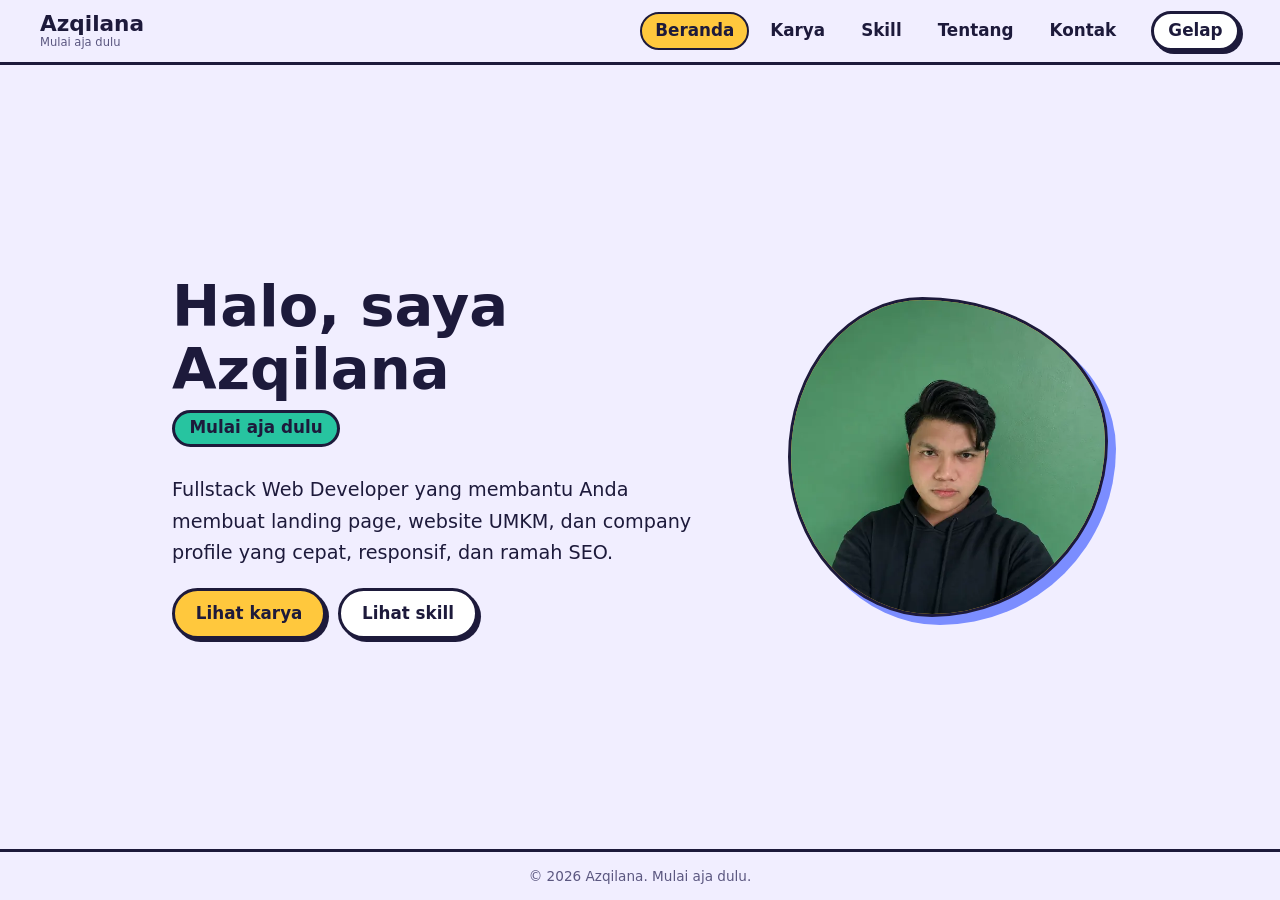
<file: index.html>
<!doctype html>
<html lang="id" data-theme="light">
    <head>
        <meta charset="UTF-8" />
        <meta name="viewport" content="width=device-width, initial-scale=1" />
        <title>Beranda | Azqilana</title>
        <meta
            name="description"
            content="Azqilana, Fullstack Web Developer yang membantu membuat landing page, website UMKM, dan company profile yang cepat, responsif, dan ramah SEO."
        />
        <meta property="og:title" content="Azqilana | Junior Web Developer" />
        <meta
            property="og:description"
            content="Azqilana, Fullstack Web Developer yang membantu membuat landing page, website UMKM, dan company profile yang cepat, responsif, dan ramah SEO."
        />
        <meta property="og:image" content="https://azqilana.my.id/pp.jpg" />
        <link
            rel="agent-discovery"
            type="application/ai-catalog+json"
            href="/.well-known/ard.json"
        />
        <link
            rel="agent-discovery"
            type="application/ai-catalog+json"
            href="ai-catalog.json"
        />
        <link rel="icon" href="favicon.ico" />
        <link rel="stylesheet" href="style.css" />
        <script>
            (function () {
                var t,
                    m = /[?&]tema=(dark|light)/.exec(location.search);
                t = m && m[1];
                try {
                    t = t || localStorage.getItem("tema");
                } catch (e) {}
                if (!t && /^tema:(dark|light)$/.test(window.name))
                    t = window.name.slice(5);
                t =
                    t ||
                    (matchMedia("(prefers-color-scheme: dark)").matches
                        ? "dark"
                        : "light");
                document.documentElement.dataset.theme = t;
            })();
        </script>
    </head>
    <body data-page="index.html">
        <header class="bar">
            <a class="logo" href="index.html"
                ><b>Azqilana</b><small>Mulai aja dulu</small></a
            >
            <nav id="nav" aria-label="Menu utama">
                <a href="index.html" aria-current="page">Beranda</a
                ><a href="karya.html">Karya</a><a href="skill.html">Skill</a
                ><a href="tentang.html">Tentang</a
                ><a href="kontak.html">Kontak</a>
            </nav>
            <button id="tema" type="button">
                <span class="ico" aria-hidden="true">☾︎</span
                ><span class="lbl">Gelap</span></button
            ><button
                id="menu"
                type="button"
                aria-label="Buka menu"
                aria-expanded="false"
                aria-controls="nav"
            >
                <span class="bars"></span>
            </button>
        </header>
        <main>
            <section class="hero">
                <div>
                    <h1>Halo, saya Azqilana</h1>
                    <p class="tag">Mulai aja dulu</p>
                    <p class="lead">
                        Fullstack Web Developer yang membantu Anda membuat
                        landing page, website UMKM, dan company profile yang
                        cepat, responsif, dan ramah SEO.
                    </p>
                    <div class="row">
                        <a class="btn" href="karya.html">Lihat karya</a
                        ><a class="btn alt" href="skill.html">Lihat skill</a>
                    </div>
                </div>
                <img
                    class="photo"
                    src="pp.webp"
                    width="600"
                    height="600"
                    alt="Foto profil Azqilana"
                    fetchpriority="high"
                    decoding="async"
                />
            </section>
        </main>
        <footer>© 2026 Azqilana. Mulai aja dulu.</footer>
        <script src="site.js"></script>
    </body>
</html>
</file>
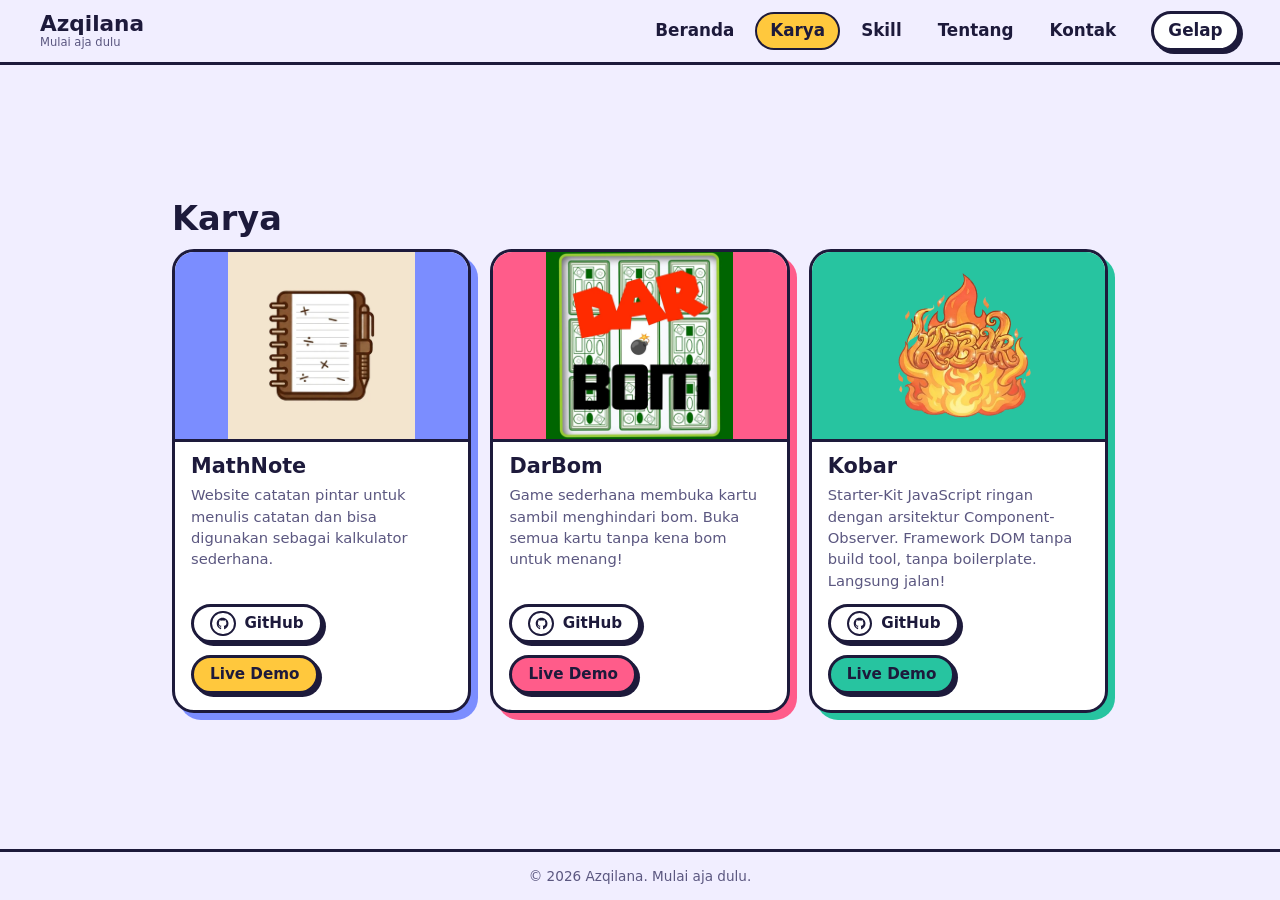
<file: karya.html>
<!doctype html>
<html lang="id" data-theme="light">
    <head>
        <meta charset="UTF-8" />
        <meta name="viewport" content="width=device-width, initial-scale=1" />
        <title>Karya | Azqilana</title>
        <meta
            name="description"
            content="Karya Azqilana: MathNote, DarBom, dan Kobar."
        />
        <meta property="og:title" content="Azqilana | Junior Web Developer" />
        <meta
            property="og:description"
            content="Karya Azqilana: MathNote, DarBom, dan Kobar."
        />
        <meta property="og:image" content="https://azqilana.my.id/pp.jpg" />
        <link
            rel="agent-discovery"
            type="application/ai-catalog+json"
            href="/.well-known/ard.json"
        />
        <link
            rel="agent-discovery"
            type="application/ai-catalog+json"
            href="ai-catalog.json"
        />
        <link rel="icon" href="favicon.ico" />
        <link rel="stylesheet" href="style.css" />
        <script>
            (function () {
                var t,
                    m = /[?&]tema=(dark|light)/.exec(location.search);
                t = m && m[1];
                try {
                    t = t || localStorage.getItem("tema");
                } catch (e) {}
                if (!t && /^tema:(dark|light)$/.test(window.name))
                    t = window.name.slice(5);
                t =
                    t ||
                    (matchMedia("(prefers-color-scheme: dark)").matches
                        ? "dark"
                        : "light");
                document.documentElement.dataset.theme = t;
            })();
        </script>
    </head>
    <body data-page="karya.html">
        <svg xmlns="http://www.w3.org/2000/svg" style="display: none">
            <symbol id="linkedin" viewBox="0 0 640 640">
                <path
                    fill="#0077b5"
                    d="M196.3 512L103.4 512L103.4 212.9L196.3 212.9L196.3 512zM149.8 172.1C120.1 172.1 96 147.5 96 117.8C96 103.5 101.7 89.9 111.8 79.8C121.9 69.7 135.6 64 149.8 64C164 64 177.7 69.7 187.8 79.8C197.9 89.9 203.6 103.6 203.6 117.8C203.6 147.5 179.5 172.1 149.8 172.1zM543.9 512L451.2 512L451.2 366.4C451.2 331.7 450.5 287.2 402.9 287.2C354.6 287.2 347.2 324.9 347.2 363.9L347.2 512L254.4 512L254.4 212.9L343.5 212.9L343.5 253.7L344.8 253.7C357.2 230.2 387.5 205.4 432.7 205.4C526.7 205.4 544 267.3 544 347.7L544 512L543.9 512z"
                />
            </symbol>
            <symbol id="github" viewBox="0 0 640 640">
                <path
                    fill="currentColor"
                    d="M237.9 461.4C237.9 463.4 235.6 465 232.7 465C229.4 465.3 227.1 463.7 227.1 461.4C227.1 459.4 229.4 457.8 232.3 457.8C235.3 457.5 237.9 459.1 237.9 461.4zM206.8 456.9C206.1 458.9 208.1 461.2 211.1 461.8C213.7 462.8 216.7 461.8 217.3 459.8C217.9 457.8 216 455.5 213 454.6C210.4 453.9 207.5 454.9 206.8 456.9zM251 455.2C248.1 455.9 246.1 457.8 246.4 460.1C246.7 462.1 249.3 463.4 252.3 462.7C255.2 462 257.2 460.1 256.9 458.1C256.6 456.2 253.9 454.9 251 455.2zM316.8 72C178.1 72 72 177.3 72 316C72 426.9 141.8 521.8 241.5 555.2C254.3 557.5 258.8 549.6 258.8 543.1C258.8 536.9 258.5 502.7 258.5 481.7C258.5 481.7 188.5 496.7 173.8 451.9C173.8 451.9 162.4 422.8 146 415.3C146 415.3 123.1 399.6 147.6 399.9C147.6 399.9 172.5 401.9 186.2 425.7C208.1 464.3 244.8 453.2 259.1 446.6C261.4 430.6 267.9 419.5 275.1 412.9C219.2 406.7 162.8 398.6 162.8 302.4C162.8 274.9 170.4 261.1 186.4 243.5C183.8 237 175.3 210.2 189 175.6C209.9 169.1 258 202.6 258 202.6C278 197 299.5 194.1 320.8 194.1C342.1 194.1 363.6 197 383.6 202.6C383.6 202.6 431.7 169 452.6 175.6C466.3 210.3 457.8 237 455.2 243.5C471.2 261.2 481 275 481 302.4C481 398.9 422.1 406.6 366.2 412.9C375.4 420.8 383.2 435.8 383.2 459.3C383.2 493 382.9 534.7 382.9 542.9C382.9 549.4 387.5 557.3 400.2 555C500.2 521.8 568 426.9 568 316C568 177.3 455.5 72 316.8 72zM169.2 416.9C167.9 417.9 168.2 420.2 169.9 422.1C171.5 423.7 173.8 424.4 175.1 423.1C176.4 422.1 176.1 419.8 174.4 417.9C172.8 416.3 170.5 415.6 169.2 416.9zM158.4 408.8C157.7 410.1 158.7 411.7 160.7 412.7C162.3 413.7 164.3 413.4 165 412C165.7 410.7 164.7 409.1 162.7 408.1C160.7 407.5 159.1 407.8 158.4 408.8zM190.8 444.4C189.2 445.7 189.8 448.7 192.1 450.6C194.4 452.9 197.3 453.2 198.6 451.6C199.9 450.3 199.3 447.3 197.3 445.4C195.1 443.1 192.1 442.8 190.8 444.4zM179.4 429.7C177.8 430.7 177.8 433.3 179.4 435.6C181 437.9 183.7 438.9 185 437.9C186.6 436.6 186.6 434 185 431.7C183.6 429.4 181 428.4 179.4 429.7z"
                />
            </symbol>
        </svg>
        <header class="bar">
            <a class="logo" href="index.html"
                ><b>Azqilana</b><small>Mulai aja dulu</small></a
            >
            <nav id="nav" aria-label="Menu utama">
                <a href="index.html">Beranda</a
                ><a href="karya.html" aria-current="page">Karya</a
                ><a href="skill.html">Skill</a><a href="tentang.html">Tentang</a
                ><a href="kontak.html">Kontak</a>
            </nav>
            <button id="tema" type="button">
                <span class="ico" aria-hidden="true">☾︎</span
                ><span class="lbl">Gelap</span></button
            ><button
                id="menu"
                type="button"
                aria-label="Buka menu"
                aria-expanded="false"
                aria-controls="nav"
            >
                <span class="bars"></span>
            </button>
        </header>
        <main>
            <h2>Karya</h2>
            <div class="grid">
                <article class="card" style="--c: var(--blue)">
                    <img
                        src="mathnote.webp"
                        width="800"
                        height="800"
                        alt="Tampilan MathNote"
                        decoding="async"
                    />
                    <div>
                        <h3>MathNote</h3>
                        <p>
                            Website catatan pintar untuk menulis catatan dan
                            bisa digunakan sebagai kalkulator sederhana.
                        </p>
                        <div class="row">
                            <a
                                class="btn sm alt"
                                href="https://github.com/azqilana/mathnote"
                                target="_blank"
                                rel="noopener"
                                ><span class="ic" aria-hidden="true"
                                    ><svg><use href="#github"></use></svg></span
                                >GitHub</a
                            ><a
                                class="btn sm"
                                href="https://mathnote.azqilana.my.id/"
                                target="_blank"
                                rel="noopener"
                                >Live Demo</a
                            >
                        </div>
                    </div>
                </article>
                <article class="card" style="--c: var(--pink)">
                    <img
                        src="DarBom.webp"
                        width="800"
                        height="800"
                        alt="Tampilan DarBom"
                        loading="lazy"
                        decoding="async"
                    />
                    <div>
                        <h3>DarBom</h3>
                        <p>
                            Game sederhana membuka kartu sambil menghindari bom.
                            Buka semua kartu tanpa kena bom untuk menang!
                        </p>
                        <div class="row">
                            <a
                                class="btn sm alt"
                                href="https://github.com/azqilana/DarBom"
                                target="_blank"
                                rel="noopener"
                                ><span class="ic" aria-hidden="true"
                                    ><svg><use href="#github"></use></svg></span
                                >GitHub</a
                            ><a
                                class="btn sm pink"
                                href="https://darbom.azqilana.my.id/"
                                target="_blank"
                                rel="noopener"
                                >Live Demo</a
                            >
                        </div>
                    </div>
                </article>
                <article class="card" style="--c: var(--mint)">
                    <img
                        class="logo"
                        src="kobar-logo.webp"
                        width="600"
                        height="600"
                        alt="Logo Kobar"
                        loading="lazy"
                        decoding="async"
                    />
                    <div>
                        <h3>Kobar</h3>
                        <p>
                            Starter-Kit JavaScript ringan dengan arsitektur
                            Component-Observer. Framework DOM tanpa build tool,
                            tanpa boilerplate. Langsung jalan!
                        </p>
                        <div class="row">
                            <a
                                class="btn sm alt"
                                href="https://github.com/azqilana/kobar"
                                target="_blank"
                                rel="noopener"
                                ><span class="ic" aria-hidden="true"
                                    ><svg><use href="#github"></use></svg></span
                                >GitHub</a
                            ><a
                                class="btn sm mint"
                                href="https://kobar.azqilana.my.id/"
                                target="_blank"
                                rel="noopener"
                                >Live Demo</a
                            >
                        </div>
                    </div>
                </article>
            </div>
        </main>
        <footer>© 2026 Azqilana. Mulai aja dulu.</footer>
        <script src="site.js"></script>
    </body>
</html>
</file>
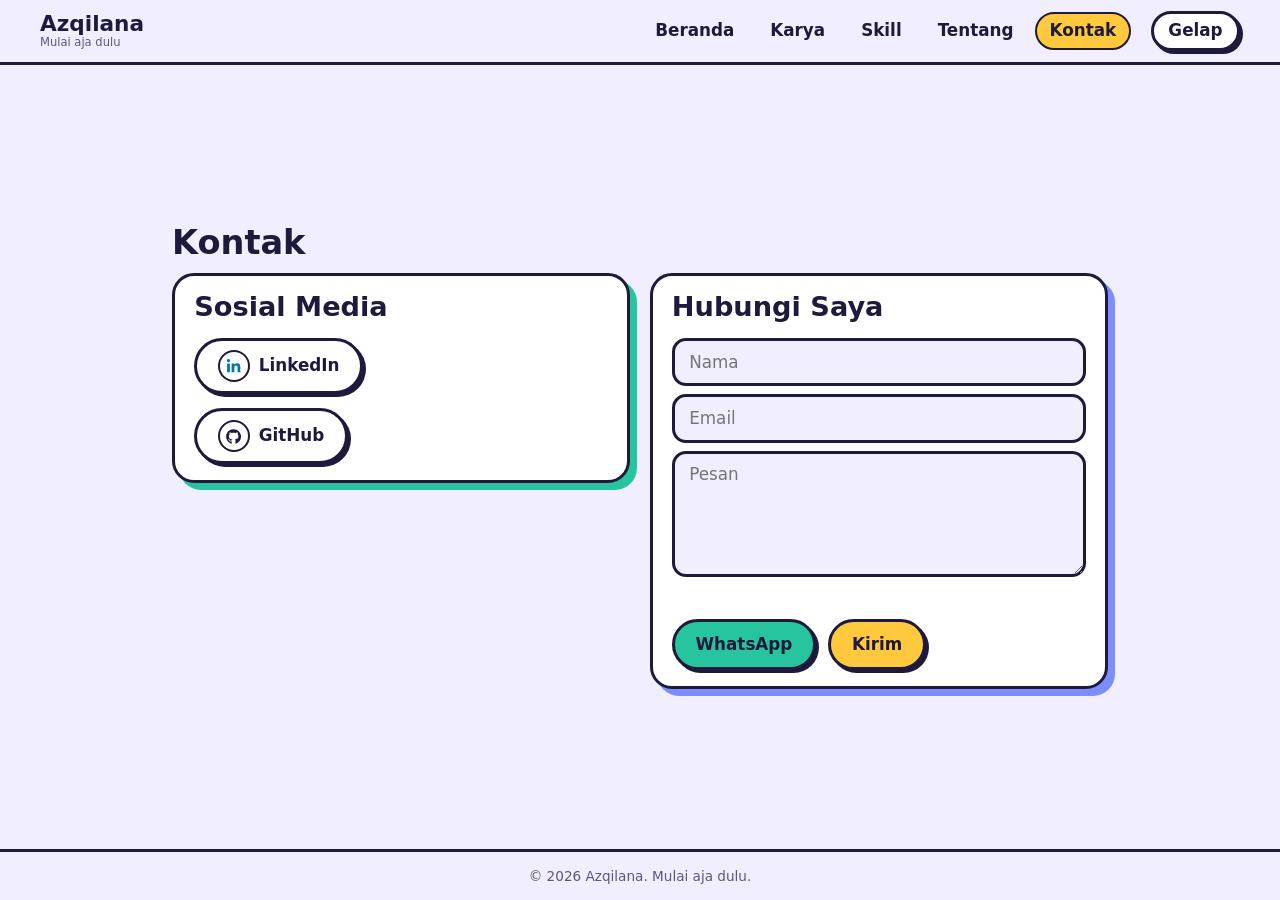
<file: kontak.html>
<!doctype html>
<html lang="id" data-theme="light">
    <head>
        <meta charset="UTF-8" />
        <meta name="viewport" content="width=device-width, initial-scale=1" />
        <title>Kontak | Azqilana</title>
        <meta
            name="description"
            content="Hubungi Azqilana lewat formulir, WhatsApp, LinkedIn, atau GitHub."
        />
        <meta property="og:title" content="Azqilana | Junior Web Developer" />
        <meta
            property="og:description"
            content="Hubungi Azqilana lewat formulir, WhatsApp, LinkedIn, atau GitHub."
        />
        <meta property="og:image" content="https://azqilana.my.id/pp.jpg" />
        <link
            rel="agent-discovery"
            type="application/ai-catalog+json"
            href="/.well-known/ard.json"
        />
        <link
            rel="agent-discovery"
            type="application/ai-catalog+json"
            href="ai-catalog.json"
        />
        <link rel="icon" href="favicon.ico" />
        <link rel="stylesheet" href="style.css" />
        <script>
            (function () {
                var t,
                    m = /[?&]tema=(dark|light)/.exec(location.search);
                t = m && m[1];
                try {
                    t = t || localStorage.getItem("tema");
                } catch (e) {}
                if (!t && /^tema:(dark|light)$/.test(window.name))
                    t = window.name.slice(5);
                t =
                    t ||
                    (matchMedia("(prefers-color-scheme: dark)").matches
                        ? "dark"
                        : "light");
                document.documentElement.dataset.theme = t;
            })();
        </script>
    </head>
    <body data-page="kontak.html">
        <svg xmlns="http://www.w3.org/2000/svg" style="display: none">
            <symbol id="linkedin" viewBox="0 0 640 640">
                <path
                    fill="#0077b5"
                    d="M196.3 512L103.4 512L103.4 212.9L196.3 212.9L196.3 512zM149.8 172.1C120.1 172.1 96 147.5 96 117.8C96 103.5 101.7 89.9 111.8 79.8C121.9 69.7 135.6 64 149.8 64C164 64 177.7 69.7 187.8 79.8C197.9 89.9 203.6 103.6 203.6 117.8C203.6 147.5 179.5 172.1 149.8 172.1zM543.9 512L451.2 512L451.2 366.4C451.2 331.7 450.5 287.2 402.9 287.2C354.6 287.2 347.2 324.9 347.2 363.9L347.2 512L254.4 512L254.4 212.9L343.5 212.9L343.5 253.7L344.8 253.7C357.2 230.2 387.5 205.4 432.7 205.4C526.7 205.4 544 267.3 544 347.7L544 512L543.9 512z"
                />
            </symbol>
            <symbol id="github" viewBox="0 0 640 640">
                <path
                    fill="currentColor"
                    d="M237.9 461.4C237.9 463.4 235.6 465 232.7 465C229.4 465.3 227.1 463.7 227.1 461.4C227.1 459.4 229.4 457.8 232.3 457.8C235.3 457.5 237.9 459.1 237.9 461.4zM206.8 456.9C206.1 458.9 208.1 461.2 211.1 461.8C213.7 462.8 216.7 461.8 217.3 459.8C217.9 457.8 216 455.5 213 454.6C210.4 453.9 207.5 454.9 206.8 456.9zM251 455.2C248.1 455.9 246.1 457.8 246.4 460.1C246.7 462.1 249.3 463.4 252.3 462.7C255.2 462 257.2 460.1 256.9 458.1C256.6 456.2 253.9 454.9 251 455.2zM316.8 72C178.1 72 72 177.3 72 316C72 426.9 141.8 521.8 241.5 555.2C254.3 557.5 258.8 549.6 258.8 543.1C258.8 536.9 258.5 502.7 258.5 481.7C258.5 481.7 188.5 496.7 173.8 451.9C173.8 451.9 162.4 422.8 146 415.3C146 415.3 123.1 399.6 147.6 399.9C147.6 399.9 172.5 401.9 186.2 425.7C208.1 464.3 244.8 453.2 259.1 446.6C261.4 430.6 267.9 419.5 275.1 412.9C219.2 406.7 162.8 398.6 162.8 302.4C162.8 274.9 170.4 261.1 186.4 243.5C183.8 237 175.3 210.2 189 175.6C209.9 169.1 258 202.6 258 202.6C278 197 299.5 194.1 320.8 194.1C342.1 194.1 363.6 197 383.6 202.6C383.6 202.6 431.7 169 452.6 175.6C466.3 210.3 457.8 237 455.2 243.5C471.2 261.2 481 275 481 302.4C481 398.9 422.1 406.6 366.2 412.9C375.4 420.8 383.2 435.8 383.2 459.3C383.2 493 382.9 534.7 382.9 542.9C382.9 549.4 387.5 557.3 400.2 555C500.2 521.8 568 426.9 568 316C568 177.3 455.5 72 316.8 72zM169.2 416.9C167.9 417.9 168.2 420.2 169.9 422.1C171.5 423.7 173.8 424.4 175.1 423.1C176.4 422.1 176.1 419.8 174.4 417.9C172.8 416.3 170.5 415.6 169.2 416.9zM158.4 408.8C157.7 410.1 158.7 411.7 160.7 412.7C162.3 413.7 164.3 413.4 165 412C165.7 410.7 164.7 409.1 162.7 408.1C160.7 407.5 159.1 407.8 158.4 408.8zM190.8 444.4C189.2 445.7 189.8 448.7 192.1 450.6C194.4 452.9 197.3 453.2 198.6 451.6C199.9 450.3 199.3 447.3 197.3 445.4C195.1 443.1 192.1 442.8 190.8 444.4zM179.4 429.7C177.8 430.7 177.8 433.3 179.4 435.6C181 437.9 183.7 438.9 185 437.9C186.6 436.6 186.6 434 185 431.7C183.6 429.4 181 428.4 179.4 429.7z"
                />
            </symbol>
        </svg>
        <header class="bar">
            <a class="logo" href="index.html"
                ><b>Azqilana</b><small>Mulai aja dulu</small></a
            >
            <nav id="nav" aria-label="Menu utama">
                <a href="index.html">Beranda</a><a href="karya.html">Karya</a
                ><a href="skill.html">Skill</a><a href="tentang.html">Tentang</a
                ><a href="kontak.html" aria-current="page">Kontak</a>
            </nav>
            <button id="tema" type="button">
                <span class="ico" aria-hidden="true">☾︎</span
                ><span class="lbl">Gelap</span></button
            ><button
                id="menu"
                type="button"
                aria-label="Buka menu"
                aria-expanded="false"
                aria-controls="nav"
            >
                <span class="bars"></span>
            </button>
        </header>
        <main>
            <h2>Kontak</h2>
            <div class="contact">
                <section class="box" style="--c: var(--mint)">
                    <h2>Sosial Media</h2>
                    <div class="social">
                        <a
                            class="btn alt"
                            href="https://linkedin.com/in/muhammadazqilana"
                            target="_blank"
                            rel="noopener"
                            ><span class="ic" aria-hidden="true"
                                ><svg><use href="#linkedin"></use></svg></span
                            >LinkedIn</a
                        ><a
                            class="btn alt"
                            href="https://github.com/azqilana"
                            target="_blank"
                            rel="noopener"
                            ><span class="ic" aria-hidden="true"
                                ><svg><use href="#github"></use></svg></span
                            >GitHub</a
                        >
                    </div>
                </section>
                <section class="box">
                    <h2>Hubungi Saya</h2>
                    <form id="contactForm" novalidate>
                        <input
                            id="nama"
                            type="text"
                            placeholder="Nama"
                            aria-label="Nama"
                            autocomplete="name"
                        />
                        <input
                            id="email"
                            type="email"
                            placeholder="Email"
                            aria-label="Email"
                            autocomplete="email"
                        />
                        <textarea
                            id="pesan"
                            placeholder="Pesan"
                            aria-label="Pesan"
                        ></textarea>
                        <p id="status" class="err" role="status"></p>
                        <div class="row" style="margin-top: 0">
                            <button type="button" id="whatsapp" class="mint">
                                WhatsApp</button
                            ><button type="button" id="kirim">Kirim</button>
                        </div>
                    </form>
                </section>
            </div>
        </main>
        <footer>© 2026 Azqilana. Mulai aja dulu.</footer>
        <script src="site.js"></script>
    </body>
</html>
</file>
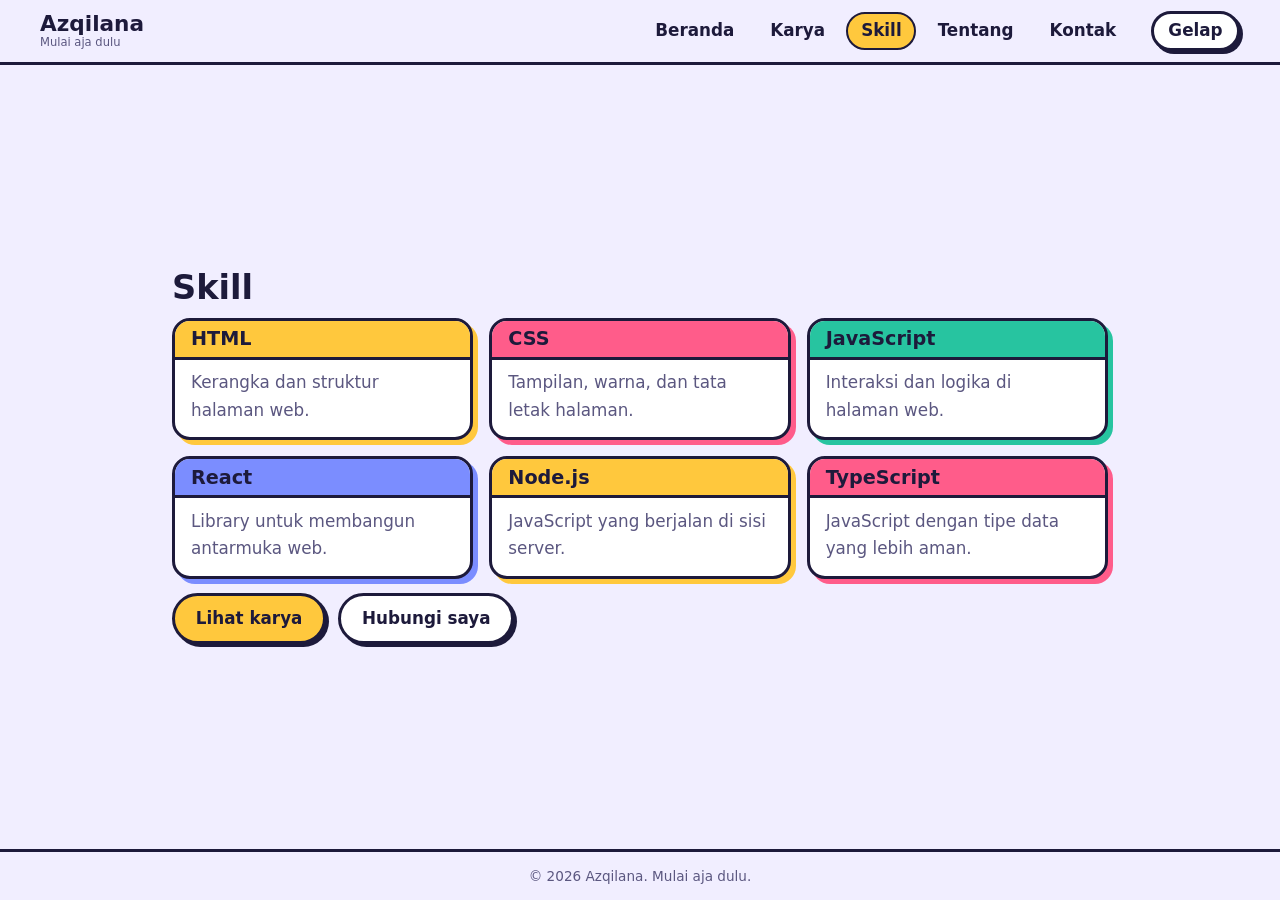
<file: skill.html>
<!doctype html>
<html lang="id" data-theme="light">
    <head>
        <meta charset="UTF-8" />
        <meta name="viewport" content="width=device-width, initial-scale=1" />
        <title>Skill | Azqilana</title>
        <meta
            name="description"
            content="Daftar skill Azqilana: HTML, CSS, JavaScript, React, Node.js, dan TypeScript."
        />
        <meta property="og:title" content="Azqilana | Junior Web Developer" />
        <meta
            property="og:description"
            content="Daftar skill Azqilana: HTML, CSS, JavaScript, React, Node.js, dan TypeScript."
        />
        <meta property="og:image" content="https://azqilana.my.id/pp.jpg" />
        <link
            rel="agent-discovery"
            type="application/ai-catalog+json"
            href="ai-catalog.json"
        />
        <link
            rel="agent-discovery"
            type="application/ai-catalog+json"
            href="/.well-known/ard.json"
        />
        <link rel="icon" href="favicon.ico" />
        <link rel="stylesheet" href="style.css" />
        <script>
            (function () {
                var t,
                    m = /[?&]tema=(dark|light)/.exec(location.search);
                t = m && m[1];
                try {
                    t = t || localStorage.getItem("tema");
                } catch (e) {}
                if (!t && /^tema:(dark|light)$/.test(window.name))
                    t = window.name.slice(5);
                t =
                    t ||
                    (matchMedia("(prefers-color-scheme: dark)").matches
                        ? "dark"
                        : "light");
                document.documentElement.dataset.theme = t;
            })();
        </script>
    </head>
    <body data-page="skill.html">
        <header class="bar">
            <a class="logo" href="index.html"
                ><b>Azqilana</b><small>Mulai aja dulu</small></a
            >
            <nav id="nav" aria-label="Menu utama">
                <a href="index.html">Beranda</a><a href="karya.html">Karya</a
                ><a href="skill.html" aria-current="page">Skill</a
                ><a href="tentang.html">Tentang</a
                ><a href="kontak.html">Kontak</a>
            </nav>
            <button id="tema" type="button">
                <span class="ico" aria-hidden="true">☾︎</span
                ><span class="lbl">Gelap</span></button
            ><button
                id="menu"
                type="button"
                aria-label="Buka menu"
                aria-expanded="false"
                aria-controls="nav"
            >
                <span class="bars"></span>
            </button>
        </header>
        <main>
            <h2>Skill</h2>
            <div class="skills">
                <article class="sk" style="--c: var(--yellow)">
                    <h3>HTML</h3>
                    <p>Kerangka dan struktur halaman web.</p>
                </article>
                <article class="sk" style="--c: var(--pink)">
                    <h3>CSS</h3>
                    <p>Tampilan, warna, dan tata letak halaman.</p>
                </article>
                <article class="sk" style="--c: var(--mint)">
                    <h3>JavaScript</h3>
                    <p>Interaksi dan logika di halaman web.</p>
                </article>
                <article class="sk" style="--c: var(--blue)">
                    <h3>React</h3>
                    <p>Library untuk membangun antarmuka web.</p>
                </article>
                <article class="sk" style="--c: var(--yellow)">
                    <h3>Node.js</h3>
                    <p>JavaScript yang berjalan di sisi server.</p>
                </article>
                <article class="sk" style="--c: var(--pink)">
                    <h3>TypeScript</h3>
                    <p>JavaScript dengan tipe data yang lebih aman.</p>
                </article>
            </div>
            <div class="row">
                <a class="btn" href="karya.html">Lihat karya</a
                ><a class="btn alt" href="kontak.html">Hubungi saya</a>
            </div>
        </main>
        <footer>© 2026 Azqilana. Mulai aja dulu.</footer>
        <script src="site.js"></script>
    </body>
</html>
</file>
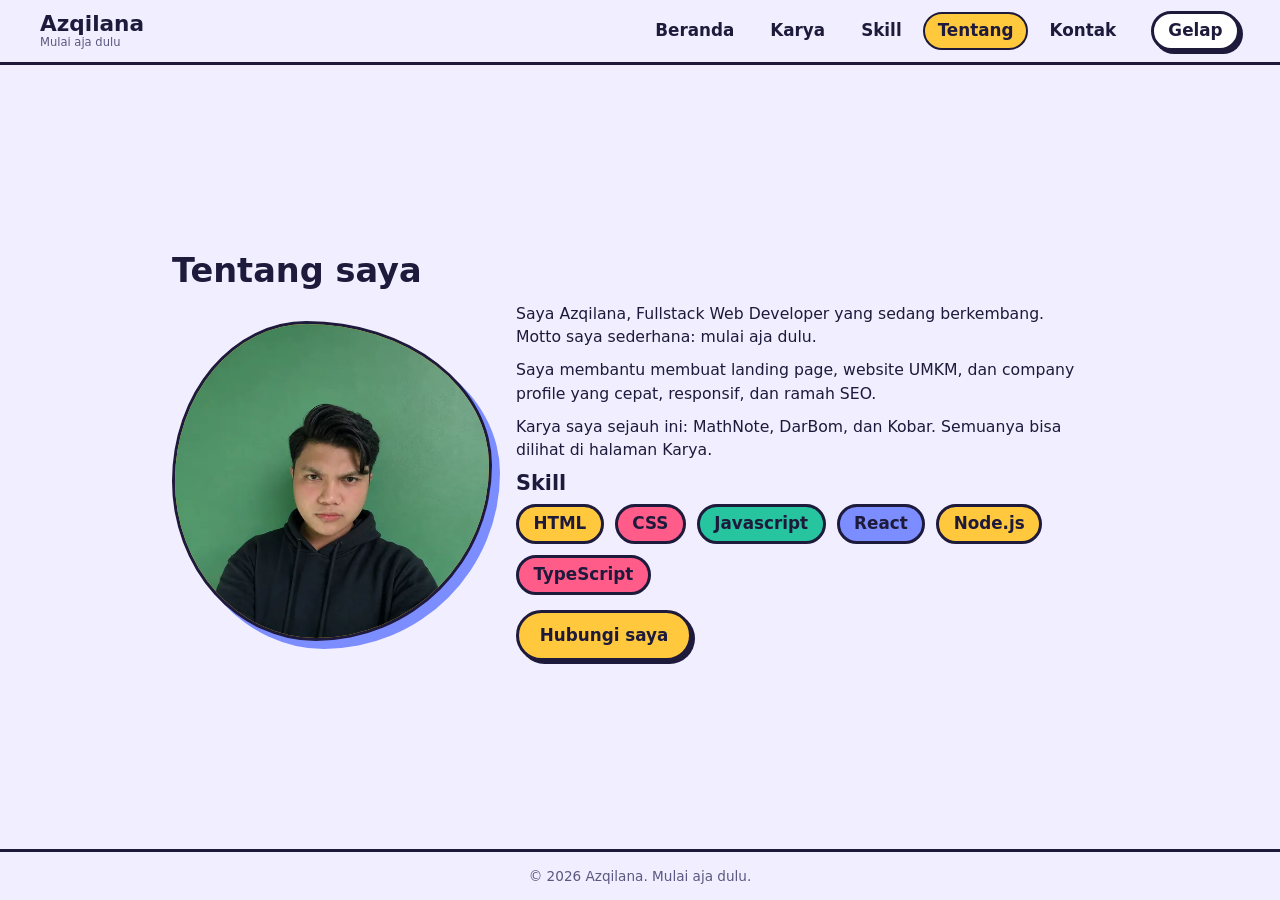
<file: tentang.html>
<!doctype html>
<html lang="id" data-theme="light">
    <head>
        <meta charset="UTF-8" />
        <meta name="viewport" content="width=device-width, initial-scale=1" />
        <title>Tentang | Azqilana</title>
        <meta
            name="description"
            content="Tentang Azqilana, Junior Web Developer."
        />
        <meta property="og:title" content="Azqilana | Junior Web Developer" />
        <meta
            property="og:description"
            content="Tentang Azqilana, Junior Web Developer."
        />
        <meta property="og:image" content="https://azqilana.my.id/pp.jpg" />
        <link
            rel="agent-discovery"
            type="application/ai-catalog+json"
            href="/.well-known/ard.json"
        />
        <link
            rel="agent-discovery"
            type="application/ai-catalog+json"
            href="ai-catalog.json"
        />
        <link rel="icon" href="favicon.ico" />
        <link rel="stylesheet" href="style.css" />
        <script>
            (function () {
                var t,
                    m = /[?&]tema=(dark|light)/.exec(location.search);
                t = m && m[1];
                try {
                    t = t || localStorage.getItem("tema");
                } catch (e) {}
                if (!t && /^tema:(dark|light)$/.test(window.name))
                    t = window.name.slice(5);
                t =
                    t ||
                    (matchMedia("(prefers-color-scheme: dark)").matches
                        ? "dark"
                        : "light");
                document.documentElement.dataset.theme = t;
            })();
        </script>
    </head>
    <body data-page="tentang.html">
        <header class="bar">
            <a class="logo" href="index.html"
                ><b>Azqilana</b><small>Mulai aja dulu</small></a
            >
            <nav id="nav" aria-label="Menu utama">
                <a href="index.html">Beranda</a><a href="karya.html">Karya</a
                ><a href="skill.html">Skill</a
                ><a href="tentang.html" aria-current="page">Tentang</a
                ><a href="kontak.html">Kontak</a>
            </nav>
            <button id="tema" type="button">
                <span class="ico" aria-hidden="true">☾︎</span
                ><span class="lbl">Gelap</span></button
            ><button
                id="menu"
                type="button"
                aria-label="Buka menu"
                aria-expanded="false"
                aria-controls="nav"
            >
                <span class="bars"></span>
            </button>
        </header>
        <main>
            <h2>Tentang saya</h2>
            <section class="about">
                <img
                    class="photo"
                    src="pp.webp"
                    width="600"
                    height="600"
                    alt="Foto profil Azqilana"
                    decoding="async"
                />
                <div>
                    <p>
                        Saya Azqilana, Fullstack Web Developer yang sedang
                        berkembang. Motto saya sederhana: mulai aja dulu.
                    </p>
                    <p>
                        Saya membantu membuat landing page, website UMKM, dan
                        company profile yang cepat, responsif, dan ramah SEO.
                    </p>
                    <p>
                        Karya saya sejauh ini: MathNote, DarBom, dan Kobar.
                        Semuanya bisa dilihat di halaman Karya.
                    </p>
                    <h2 style="font-size: 1.7rem; margin: 1.8rem 0 1rem">
                        Skill
                    </h2>
                    <ul class="chips">
                        <li>HTML</li>
                        <li>CSS</li>
                        <li>Javascript</li>
                        <li>React</li>
                        <li>Node.js</li>
                        <li>TypeScript</li>
                    </ul>
                    <div class="row">
                        <a class="btn" href="kontak.html">Hubungi saya</a>
                    </div>
                </div>
            </section>
        </main>
        <footer>© 2026 Azqilana. Mulai aja dulu.</footer>
        <script src="site.js"></script>
    </body>
</html>
</file>
<file: style.css>
:root {
    --bg: #f1eeff;
    --card: #fff;
    --ink: #1d1a3b;
    --muted: #5b5780;
    --line: #1d1a3b;
    --pink: #ff5c8a;
    --yellow: #ffc83d;
    --mint: #27c4a0;
    --blue: #7b8dff;
    --on: #1d1a3b;
    --err: #c2185b;
}
[data-theme="dark"] {
    --bg: #16132e;
    --card: #231f47;
    --ink: #f3f0ff;
    --muted: #b7b2db;
    --line: #f3f0ff;
    --err: #ff7fa5;
}
* {
    box-sizing: border-box;
}
html {
    scroll-padding-top: 90px;
}
body {
    min-height: 100vh;
    min-height: 100dvh;
    display: flex;
    flex-direction: column;
    margin: 0;
    background: var(--bg);
    color: var(--ink);
    font:
        1.05rem/1.65 system-ui,
        -apple-system,
        "Segoe UI",
        Roboto,
        "Helvetica Neue",
        Arial,
        sans-serif;
    padding-top: env(safe-area-inset-top);
}
h1,
h2,
h3,
.logo b {
    font-family:
        ui-rounded,
        "Arial Rounded MT Bold",
        "Trebuchet MS",
        system-ui,
        -apple-system,
        "Segoe UI",
        Roboto,
        sans-serif;
    font-weight: 800;
    line-height: 1.1;
    margin: 0;
}
:focus-visible {
    outline: 3px solid var(--blue);
    outline-offset: 3px;
}
.bar {
    position: sticky;
    top: 0;
    z-index: 5;
    display: flex;
    flex-wrap: wrap;
    align-items: center;
    gap: 0.5rem 1.25rem;
    padding: 0.8rem clamp(1rem, 4vw, 2.5rem);
    background: var(--bg);
    border-bottom: 3px solid var(--line);
}
.logo {
    display: flex;
    flex-direction: column;
    text-decoration: none;
    color: inherit;
    margin-right: auto;
}
.logo b {
    font-size: 1.5rem;
}
.logo small {
    color: var(--muted);
    font-size: 0.8rem;
}
nav {
    display: flex;
    gap: 0.4rem;
    flex-wrap: wrap;
}
nav a {
    padding: 0.3rem 0.9rem;
    border-radius: 99px;
    text-decoration: none;
    color: inherit;
    font-weight: 700;
    border: 2px solid transparent;
}
nav a:hover {
    border-color: var(--line);
}
nav a[aria-current] {
    background: var(--yellow);
    color: var(--on);
    border-color: var(--line);
}
button,
.btn {
    font: inherit;
    font-weight: 800;
    cursor: pointer;
    border: 3px solid var(--line);
    border-radius: 99px;
    padding: 0.55rem 1.3rem;
    color: var(--on);
    background: var(--yellow);
    text-decoration: none;
    display: inline-flex;
    align-items: center;
    justify-content: center;
    gap: 0.55rem;
    box-shadow: 3px 3px 0 var(--line);
    transition:
        transform 0.12s,
        box-shadow 0.12s;
}
button:hover,
.btn:hover {
    transform: translate(-1px, -1px);
    box-shadow: 5px 5px 0 var(--line);
}
button:active,
.btn:active {
    transform: translate(2px, 2px);
    box-shadow: 1px 1px 0 var(--line);
}
button:disabled {
    opacity: 0.7;
    cursor: wait;
}
#tema {
    background: var(--card);
    color: var(--ink);
    padding: 0.3rem 1rem;
}
.btn.alt {
    background: var(--card);
    color: var(--ink);
}
.btn.sm {
    padding: 0.25rem 1rem;
    font-size: 0.95rem;
}
.pink {
    background: var(--pink);
}
.mint {
    background: var(--mint);
}
main {
    max-width: 1000px;
    margin: 0 auto;
    padding: 2.5rem clamp(1rem, 4vw, 2rem) 3rem;
}
h1 {
    font-size: clamp(2.4rem, 7vw, 4.2rem);
}
h2 {
    font-size: clamp(1.8rem, 5vw, 2.6rem);
    margin: 3rem 0 1.2rem;
}
main > h2:first-child {
    margin-top: 0;
}
.lead {
    font-size: 1.2rem;
    max-width: 34rem;
}
.hero {
    display: grid;
    grid-template-columns: 1fr 280px;
    gap: 2.5rem;
    align-items: center;
}
.photo {
    width: 100%;
    height: auto;
    aspect-ratio: 1;
    object-fit: cover;
    background: var(--yellow);
    border: 3px solid var(--line);
    border-radius: 42% 58% 55% 45%/50% 45% 55% 50%;
    box-shadow: 8px 8px 0 var(--blue);
}
.tag {
    display: inline-block;
    background: var(--mint);
    color: var(--on);
    border: 3px solid var(--line);
    border-radius: 99px;
    padding: 0.1rem 0.9rem;
    font-weight: 800;
    margin: 0.8rem 0;
}
.row {
    display: flex;
    flex-wrap: wrap;
    gap: 0.75rem;
    margin-top: 1.4rem;
}
.chips {
    display: flex;
    flex-wrap: wrap;
    gap: 0.7rem;
    padding: 0;
    margin: 0;
    list-style: none;
}
.chips li {
    padding: 0.35rem 1.1rem;
    border: 3px solid var(--line);
    border-radius: 99px;
    font-weight: 800;
    color: var(--on);
}
.chips li:nth-child(4n + 1) {
    background: var(--yellow);
}
.chips li:nth-child(4n + 2) {
    background: var(--pink);
}
.chips li:nth-child(4n + 3) {
    background: var(--mint);
}
.chips li:nth-child(4n) {
    background: var(--blue);
}
.grid {
    display: grid;
    grid-template-columns: repeat(auto-fit, minmax(270px, 1fr));
    gap: 1.8rem;
}
.card {
    background: var(--card);
    border: 3px solid var(--line);
    border-radius: 22px;
    overflow: hidden;
    box-shadow: 7px 7px 0 var(--c, var(--pink));
    display: flex;
    flex-direction: column;
}
.card img {
    width: 100%;
    aspect-ratio: 4/3;
    height: auto;
    object-fit: cover;
    object-position: center;
    background: var(--c);
    border-bottom: 3px solid var(--line);
}
.card img.logo {
    object-fit: contain;
    padding: 1rem;
}
.card > div {
    padding: 1.2rem 1.4rem 1.5rem;
    display: flex;
    flex-direction: column;
    gap: 0.7rem;
    flex: 1;
}
.card h3 {
    font-size: 1.6rem;
}
.card p {
    margin: 0;
    color: var(--muted);
}
.card .row {
    margin-top: auto;
    padding-top: 0.4rem;
}
.about {
    display: grid;
    grid-template-columns: 260px 1fr;
    gap: 2.5rem;
    align-items: start;
}
.about p {
    max-width: 36rem;
    margin: 0 0 1rem;
}
.contact {
    display: grid;
    grid-template-columns: 1fr 1fr;
    gap: 2rem;
    align-items: start;
}
.box {
    background: var(--card);
    border: 3px solid var(--line);
    border-radius: 22px;
    padding: 1.5rem;
    box-shadow: 7px 7px 0 var(--c, var(--blue));
}
.box h2 {
    margin: 0 0 1rem;
    font-size: 1.7rem;
}
.social {
    display: flex;
    flex-direction: column;
    gap: 0.9rem;
    align-items: flex-start;
}
input,
textarea {
    width: 100%;
    font: inherit;
    padding: 0.7rem 1rem;
    margin-bottom: 0.9rem;
    border: 3px solid var(--line);
    border-radius: 14px;
    background: var(--bg);
    color: var(--ink);
}
textarea {
    min-height: 140px;
    resize: vertical;
}
.err {
    min-height: 1.5rem;
    color: var(--err);
    font-weight: 700;
    margin: 0 0 0.6rem;
}
footer {
    text-align: center;
    padding: 2rem 1rem;
    color: var(--muted);
    border-top: 3px solid var(--line);
}
.skills {
    display: grid;
    grid-template-columns: repeat(auto-fit, minmax(200px, 1fr));
    gap: 1.5rem;
}
.sk {
    background: var(--card);
    border: 3px solid var(--line);
    border-radius: 18px;
    overflow: hidden;
    box-shadow: 5px 5px 0 var(--c, var(--yellow));
}
.sk h3 {
    background: var(--c, var(--yellow));
    color: var(--on);
    padding: 0.7rem 1rem;
    border-bottom: 3px solid var(--line);
    font-size: 1.4rem;
}
.sk p {
    margin: 0;
    padding: 0.9rem 1rem 1.1rem;
    color: var(--muted);
}
#menu {
    display: none;
    background: var(--card);
    color: var(--ink);
}
.bars {
    display: block;
    width: 20px;
    height: 3px;
    border-radius: 2px;
    background: currentColor;
    box-shadow:
        0 -7px 0 currentColor,
        0 7px 0 currentColor;
}
#tema .ico {
    display: none;
}
@media (max-width: 760px) {
    .bar {
        flex-wrap: nowrap;
        gap: 0.6rem;
        padding: 0.55rem 1rem;
    }
    .logo {
        min-width: 0;
    }
    .logo b {
        font-size: 1.3rem;
    }
    .logo small {
        display: none;
    }
    #tema,
    #menu {
        min-width: 46px;
        min-height: 46px;
        padding: 0 0.8rem;
        display: inline-flex;
        align-items: center;
        justify-content: center;
    }
    #tema .lbl {
        display: none;
    }
    #tema .ico {
        display: inline;
        font-size: 1.25rem;
        line-height: 1;
    }
    nav {
        display: none;
        position: absolute;
        top: 100%;
        left: 0;
        right: 0;
        flex-direction: column;
        gap: 0.3rem;
        padding: 0.6rem 1rem 1rem;
        background: var(--bg);
        border-bottom: 3px solid var(--line);
    }
    nav.open {
        display: flex;
    }
    nav a {
        padding: 0.8rem 1rem;
        min-height: 48px;
        display: flex;
        align-items: center;
        font-size: 1.1rem;
        border-radius: 14px;
    }
    main {
        padding-top: 1.8rem;
    }
    .hero,
    .about,
    .contact {
        grid-template-columns: 1fr;
    }
    .hero {
        text-align: center;
        justify-items: center;
        gap: 1.5rem;
    }
    .hero .photo {
        order: -1;
        width: 200px;
        max-width: 60vw;
    }
    .hero .lead {
        margin-inline: auto;
    }
    .hero .row {
        justify-content: center;
    }
    .btn {
        min-height: 44px;
    }
    .hero .btn {
        min-height: 48px;
    }
    .hero .row {
        width: 100%;
    }
    .hero .row .btn {
        flex: 1 1 140px;
    }
    .about .photo {
        width: 200px;
        max-width: 60vw;
        margin-inline: auto;
    }
    .skills {
        grid-template-columns: 1fr 1fr;
        gap: 1.1rem;
    }
}
@media (prefers-reduced-motion: reduce) {
    * {
        transition: none !important;
    }
}
.ic {
    display: inline-grid;
    place-items: center;
    flex: none;
    width: 2rem;
    height: 2rem;
    background: #fff;
    color: #1d1a3b;
    border: 2px solid var(--line);
    border-radius: 50%;
}
.ic svg {
    width: 1.2rem;
    height: 1.2rem;
}
.btn.sm .ic {
    width: 1.6rem;
    height: 1.6rem;
}
.btn.sm .ic svg {
    width: 0.95rem;
    height: 0.95rem;
}
main {
    flex: 1;
    width: 100%;
}

/* Laptop: semua halaman muat satu layar (header, isi, footer) */
@media (min-width: 761px) {
    body {
        height: 100vh;
        height: 100dvh;
        overflow: hidden;
    }
    .bar {
        padding: 0.7rem clamp(1rem, 4vw, 2.5rem);
    }
    .logo b {
        font-size: 1.35rem;
    }
    .logo small {
        font-size: 0.72rem;
        line-height: 1.2;
    }
    nav a {
        padding: 0.2rem 0.8rem;
    }
    #tema {
        padding: 0.2rem 0.9rem;
    }
    main {
        min-height: 0;
        overflow: auto;
        display: flex;
        flex-direction: column;
        justify-content: center;
        padding-block: clamp(0.4rem, 1.5vh, 1.2rem);
    }
    footer {
        flex: none;
        padding: 0.8rem 1rem;
        font-size: 0.85rem;
    }
    h1 {
        font-size: clamp(1.8rem, min(5.5vw, 8vh), 3.6rem);
    }
    h2 {
        font-size: clamp(1.3rem, 4.6vh, 2.1rem);
        margin: 0 0 0.7rem;
    }
    .lead {
        font-size: clamp(1rem, 2.6vh, 1.2rem);
    }
    .tag {
        margin: 0.5rem 0;
    }
    .row {
        margin-top: 0.9rem;
    }
    .hero {
        grid-template-columns: 1fr auto;
        gap: clamp(1rem, 4vw, 2.5rem);
    }
    .hero .photo,
    .about .photo {
        width: auto;
        height: clamp(150px, 42vh, 320px);
    }
    .about {
        grid-template-columns: auto 1fr;
        gap: 1.5rem;
        align-items: center;
    }
    .about p {
        margin: 0 0 0.6rem;
        font-size: 0.98rem;
        line-height: 1.5;
    }
    .about h2 {
        font-size: 1.3rem !important;
        margin: 0.5rem 0 0.6rem !important;
    }
    .chips li {
        padding: 0.2rem 0.9rem;
    }
    .grid {
        gap: 1.2rem;
    }
    .card img {
        aspect-ratio: auto;
        height: clamp(80px, 22vh, 190px);
        object-fit: contain;
    }
    .card img.logo {
        padding: 0.4rem;
    }
    .card > div {
        padding: 0.8rem 1rem 1rem;
        gap: 0.4rem;
    }
    .card h3 {
        font-size: 1.3rem;
    }
    .card p {
        font-size: 0.92rem;
        line-height: 1.45;
    }
    .skills {
        grid-template-columns: repeat(3, 1fr);
        gap: 1rem;
    }
    .sk h3 {
        padding: 0.45rem 1rem;
        font-size: 1.2rem;
    }
    .sk p {
        padding: 0.6rem 1rem 0.8rem;
    }
    .contact {
        gap: 1.2rem;
    }
    .box {
        padding: 1rem 1.2rem;
    }
    input,
    textarea {
        padding: 0.45rem 0.9rem;
        margin-bottom: 0.5rem;
    }
    textarea {
        min-height: clamp(60px, 14vh, 130px);
    }
    .err {
        min-height: 1.2rem;
        margin: 0 0 0.4rem;
    }
}
</file>
